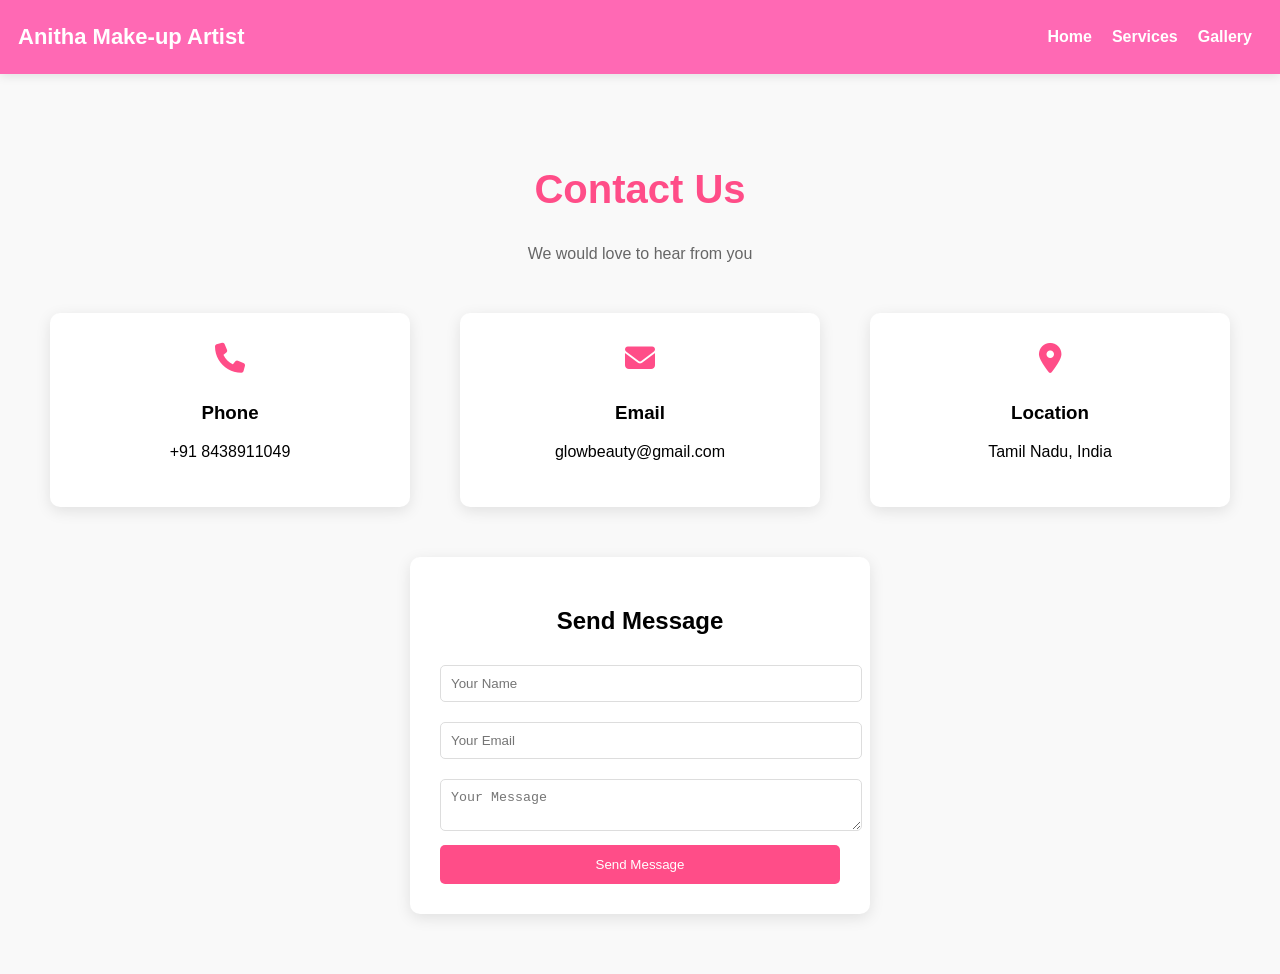
<file: contact.html>
<!DOCTYPE html>
<html>
<head>

<title>Contact - Anitha Make-up Artist</title>

<meta name="viewport" content="width=device-width, initial-scale=1.0">

<link rel="stylesheet" href="contact.css">

<!-- Icons -->
<link rel="stylesheet" href="https://cdnjs.cloudflare.com/ajax/libs/font-awesome/6.5.0/css/all.min.css">

</head>

<body>

<header class="header">

<div class="logo">Anitha Make-up Artist</div>
<!-- Hamburger Button -->
<button class="menu-btn" onclick="toggleMenu()">☰</button>
    
</button>

<!-- NAV -->
<nav id="navMenu">
<a href="index.html">Home</a>
<a href="service.html">Services</a>
<a href="gallery.html">Gallery</a>

</nav>

</header>


<section class="contact">

<h1>Contact Us</h1>
<p class="subtitle">We would love to hear from you</p>

<div class="contact-container">

<!-- Phone -->
<div class="contact-card">
<i class="fa-solid fa-phone"></i>
<h3>Phone</h3>
<p>+91 8438911049</p>
</div>

<!-- Email -->
<div class="contact-card">
<i class="fa-solid fa-envelope"></i>
<h3>Email</h3>
<p>glowbeauty@gmail.com</p>
</div>

<!-- Location -->
<div class="contact-card">
<i class="fa-solid fa-location-dot"></i>
<h3>Location</h3>
<p>Tamil Nadu, India</p>
</div>

</div>


<!-- Contact Form -->

<div class="contact-form">

<h2>Send Message</h2>

<form>

<input type="text" name="name" placeholder="Your Name" required>

<input type="email" name="email" placeholder="Your Email" required>

<textarea name="message" placeholder="Your Message"></textarea>

<button type="submit">Send Message</button>
<script>
function toggleMenu() {
  document.getElementById("navMenu").classList.toggle("active");
}
</script>
</form>
</div>



</div>

</section>

</body>
</html>
</file>
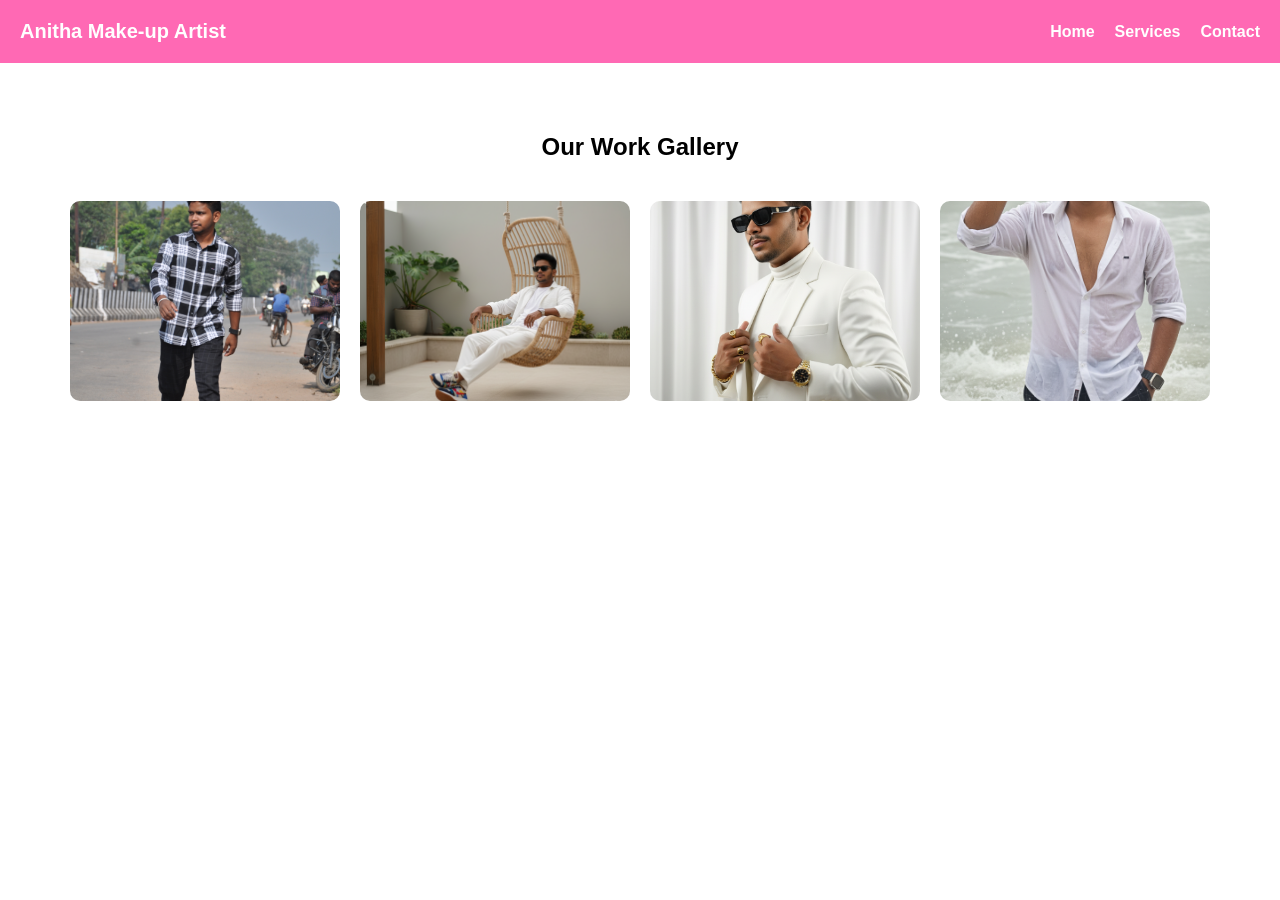
<file: gallery.html>
<!DOCTYPE html>
<html>
<head>

<title>Gallery</title>

<meta name="viewport" content="width=device-width, initial-scale=1.0">

<link rel="stylesheet" href="style.css">



</head>

<body>

<header>

<div class="logo">Anitha Make-up Artist</div>

<!-- Hamburger Button -->
<button class="menu-btn" onclick="toggleMenu()">☰</button>
    
</button>
  
<!-- NAV -->
  
<nav id="navMenu">
<a href="index.html">Home</a>
<a href="service.html">Services</a>
<a href="contact.html">Contact</a>
</nav>

</header>


<section class="gallery">

<h1>Our Work Gallery</h1>

<div class="gallery-container">

<img src="images/facial.jpg" alt="Facial">
<img src="images/hair.jpg" alt="Hair">
<img src="images/makeup.jpg" alt="Makeup">
<img src="images/bridal.jpg" alt="Bridal">

</div>

</section>
<script>
function toggleMenu() {
  document.getElementById("navMenu").classList.toggle("active");
}
</script>
</body>
</html>
</file>
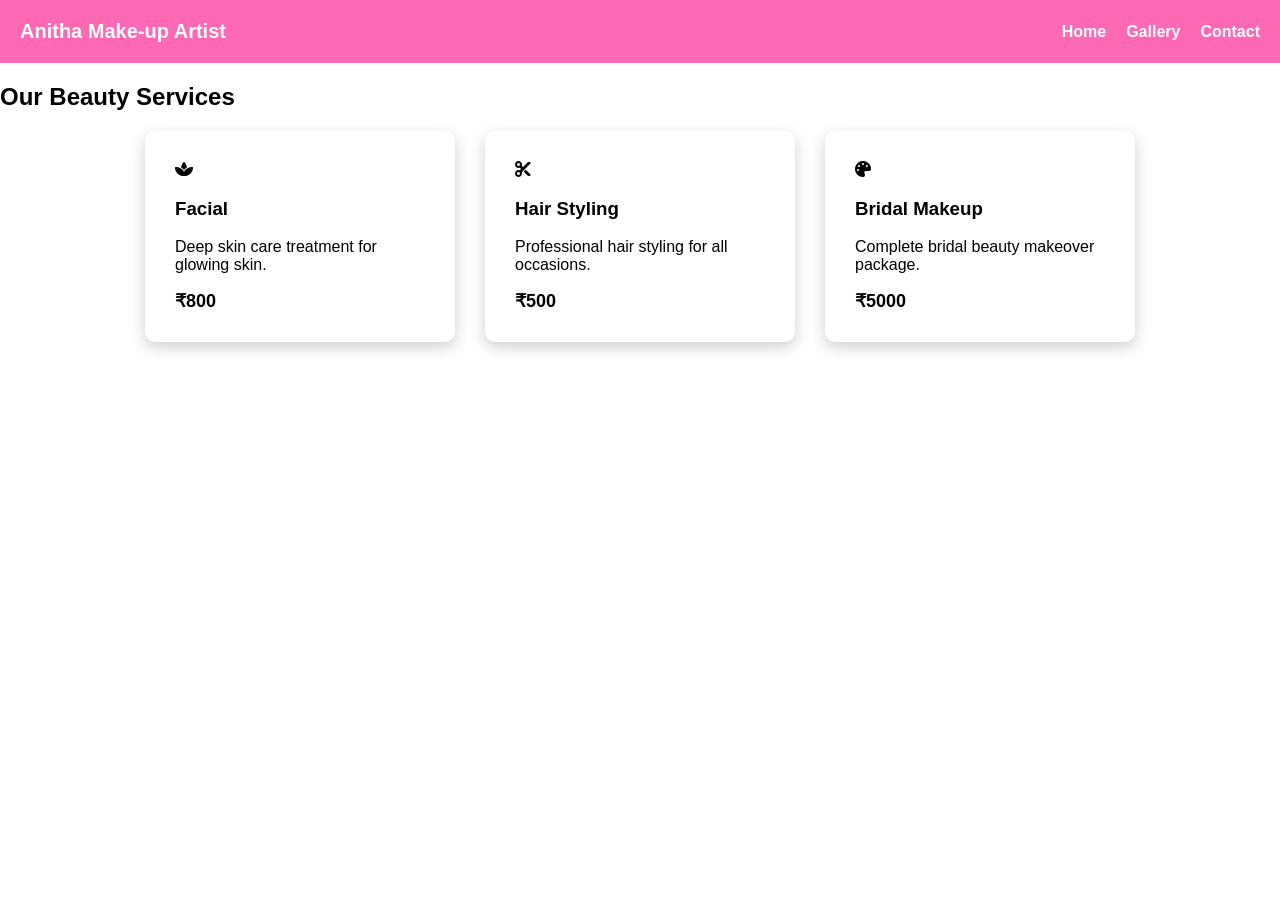
<file: service.html>
<!DOCTYPE html>
<html>
<head>
<title>Services - Anitha Make-up Artist</title>

<meta name="viewport" content="width=device-width, initial-scale=1.0">

<link rel="stylesheet" href="style.css">

<link rel="stylesheet"
href="https://cdnjs.cloudflare.com/ajax/libs/font-awesome/6.5.0/css/all.min.css">

</head>

<body>

<header>

<div class="logo">Anitha Make-up Artist</div>
 <!-- Hamburger Button -->
<button class="menu-btn" onclick="toggleMenu()">☰</button>
    
</button>

<!-- NAV -->
<nav id="navMenu">            
<a href="index.html">Home</a>

<a href="gallery.html">Gallery</a>
<a href="contact.html">Contact</a>
</nav>

</header>
<section class="service-bg">
<h1>Our Beauty Services</h1>
<div class="service-container">

<div class="service-card">
<i class="fa-solid fa-spa"></i>
<h3>Facial</h3>
<p>Deep skin care treatment for glowing skin.</p>
<span class="price">₹800</span>
</div>

<div class="service-card">
<i class="fa-solid fa-scissors"></i>
<h3>Hair Styling</h3>
<p>Professional hair styling for all occasions.</p>
<span class="price">₹500</span>
</div>

<div class="service-card">
<i class="fa-solid fa-palette"></i>
<h3>Bridal Makeup</h3>
<p>Complete bridal beauty makeover package.</p>
<span class="price">₹5000</span>
</div>

</div>
</section>
<script>
function toggleMenu() {
  document.getElementById("navMenu").classList.toggle("active");
}
</script>


</body>
</html>
</file>
<file: contact.css>
body{
font-family:Arial;
margin:0;
background:#f9f9f9;
overflow-x:hidden;
}

.contact{
text-align:center;
padding:60px 20px;
width:100%;
box-sizing:border-box;
}

.contact h1{
font-size:40px;
color:#ff4d88;
}

.subtitle{
color:#666;
margin-bottom:40px;
}

/* Contact Cards */

.contact-container{
display:flex;
justify-content:center;
gap:30px;
flex-wrap:wrap;
margin-bottom:40px;
}

.contact-card{
background:white;
padding:30px;
width:90%;
max-width:300px;
border-radius:10px;
box-shadow:0 4px 15px rgba(0,0,0,0.1);
transition:0.3s;
margin:10px;
}

.contact-card i{
font-size:30px;
color:#ff4d88;
margin-bottom:10px;
}

.contact-card:hover{
transform:translateY(-10px);
box-shadow:0 8px 20px rgba(0,0,0,0.2);
}

/* Contact Form */

.contact-form{
background:white;
max-width:400px;
margin:auto;
padding:30px;
border-radius:10px;
box-shadow:0 4px 15px rgba(0,0,0,0.1);
}

.contact-form input,
.contact-form textarea{
width:100%;
padding:10px;
margin:10px 0;
border:1px solid #ddd;
border-radius:5px;
}

.contact-form button{
background:#ff4d88;
color:white;
border:none;
padding:12px;
width:100%;
border-radius:5px;
cursor:pointer;
}

.contact-form button:hover{
background:#ff2e73;
}

/* Header */

.header{
display:flex;
justify-content:space-between;
align-items:center;
padding:18px;
background:#ff69b4; 
box-shadow:0 2px 10px rgba(0,0,0,0.1);
color:white;
}

.logo{
font-size:22px;
font-weight:bold;
color:white;
}

nav{
display:flex;
align-items:center;
}

nav a{
margin:10px;
text-decoration:none;
color:white;
font-weight:bold;
}

nav a:hover{
color:#ffd1e1;
}

/* Hamburger Button */
.menu-btn{
display:none;
font-size:24px;
background:none;
border:none;
color:white;
cursor:pointer;
}

/* Mobile Styles */
@media (max-width: 768px){

.menu-btn{
display:block;
}

nav{
display:none;
flex-direction:column;
width:100%;
background:#ff69b4;
position:absolute;
top:60px;
left:0;
}

nav a{
padding:15px;
border-top:1px solid rgba(255,255,255,0.3);
}

#navMenu.active{
display:flex;
}

}
</file>
<file: style.css>
/* RESET */
body{
  margin:0;
  font-family:Arial;
  overflow-x:hidden;
}

/* HEADER */
header{
  display:flex;
  justify-content:space-between;
  align-items:center;
  padding:20px;
  background:#ff69b4;   
  color:white;
  position:relative;
}

.logo{
  font-size:20px;
  font-weight:bold;
}

/* NAV */
nav{
  display:flex;
  gap:20px;
  align-items:center;
}

nav a{
  color:white;
  text-decoration:none;
  font-weight:bold;
}

nav a:hover{
  color:#ffd1e1;
}

/* HAMBURGER */
.menu-btn{
  display:none;
  font-size:24px;
  background:none;
  border:none;
  color:white;
  cursor:pointer;
}

/* HERO */
.hero{
  background:url("../images/banner.jpg");
  background-size:cover;
  background-position:center;
  height:300px;
  color:#181717;
  display:flex;
  flex-direction:column;
  justify-content:center;
  align-items:center;
  text-align:center;
}

.hero h2{
  font-size:40px;
}

.btn{
  background:#ff1493;
  padding:12px 25px;
  color:white;
  text-decoration:none;
  border-radius:5px;
}

/* SERVICES */
.services{
  text-align:center;
  padding:50px;
  background:#f8f8f8;
}

.service-container{
  display:flex;
  justify-content:center;
  gap:30px;
  flex-wrap:wrap;
}

.card{
  width:250px;
  background:white;
  border-radius:10px;
  box-shadow:0 5px 10px gray;
  padding:20px;
  transition:0.1s;
}

.card:hover{
  transform:scale(1.05);
}

/* ABOUT */
.about{
  background:#fff0f5;
  padding:40px;
  text-align:center;
}

/* FOOTER */
footer{
  background:#ff69b4;
  color:white;
  text-align:center;
  padding:1px;
}

/* GALLERY */
.gallery{
  text-align:center;
  padding:50px;
}

.gallery-container{
  display:grid;
  grid-template-columns:repeat(auto-fit,minmax(220px,1fr));
  gap:20px;
  padding:20px;
}

.gallery-container img{
  width:100%;
  height:200px;
  object-fit:cover;
  border-radius:10px;
  transition:0.2s;
}

.gallery-container img:hover{
  transform:scale(1.1);
}

/* ================= MOBILE MENU FIX ================= */
@media (max-width:768px){

  .menu-btn{
    display:block;
  }

  nav{
    display:none;
    flex-direction:column;
    width:100%;
    background:#ff69b4;
    position:absolute;
    top:60px;
    left:0;
  }

  nav a{
    padding:15px;
    border-top:1px solid rgba(255,255,255,0.3);
  }

  /* THIS IS IMPORTANT */
  #navMenu.active{
    display:flex;
  }
}
.services{
text-align:center; 
padding:50px; 
background:#f8f8f8; 
} 

.services h1{ 
font-size:40px;
margin-bottom:40px; 
} 

.service-container{
display:flex; 
justify-content:center; 
gap:30px; 
flex-wrap:wrap; 
} 

.service-card{
background:white; 
padding:30px; width:250px; 
border-radius:10px; 
box-shadow:0 5px 15px rgba(0,0,0,0.2); 
transition:0.3s; 
} 

.service-card h2{ 
color:#ff4d88; 
} 

.service-card span{
display:block; 
margin-top:10px; 
font-weight:bold; 
font-size:18px; 
} 

.service-card:hover{ 
transform:translateY(-10px);
box-shadow:0 10px 25px rgba(0,0,0,0.3); 
}
</file>
